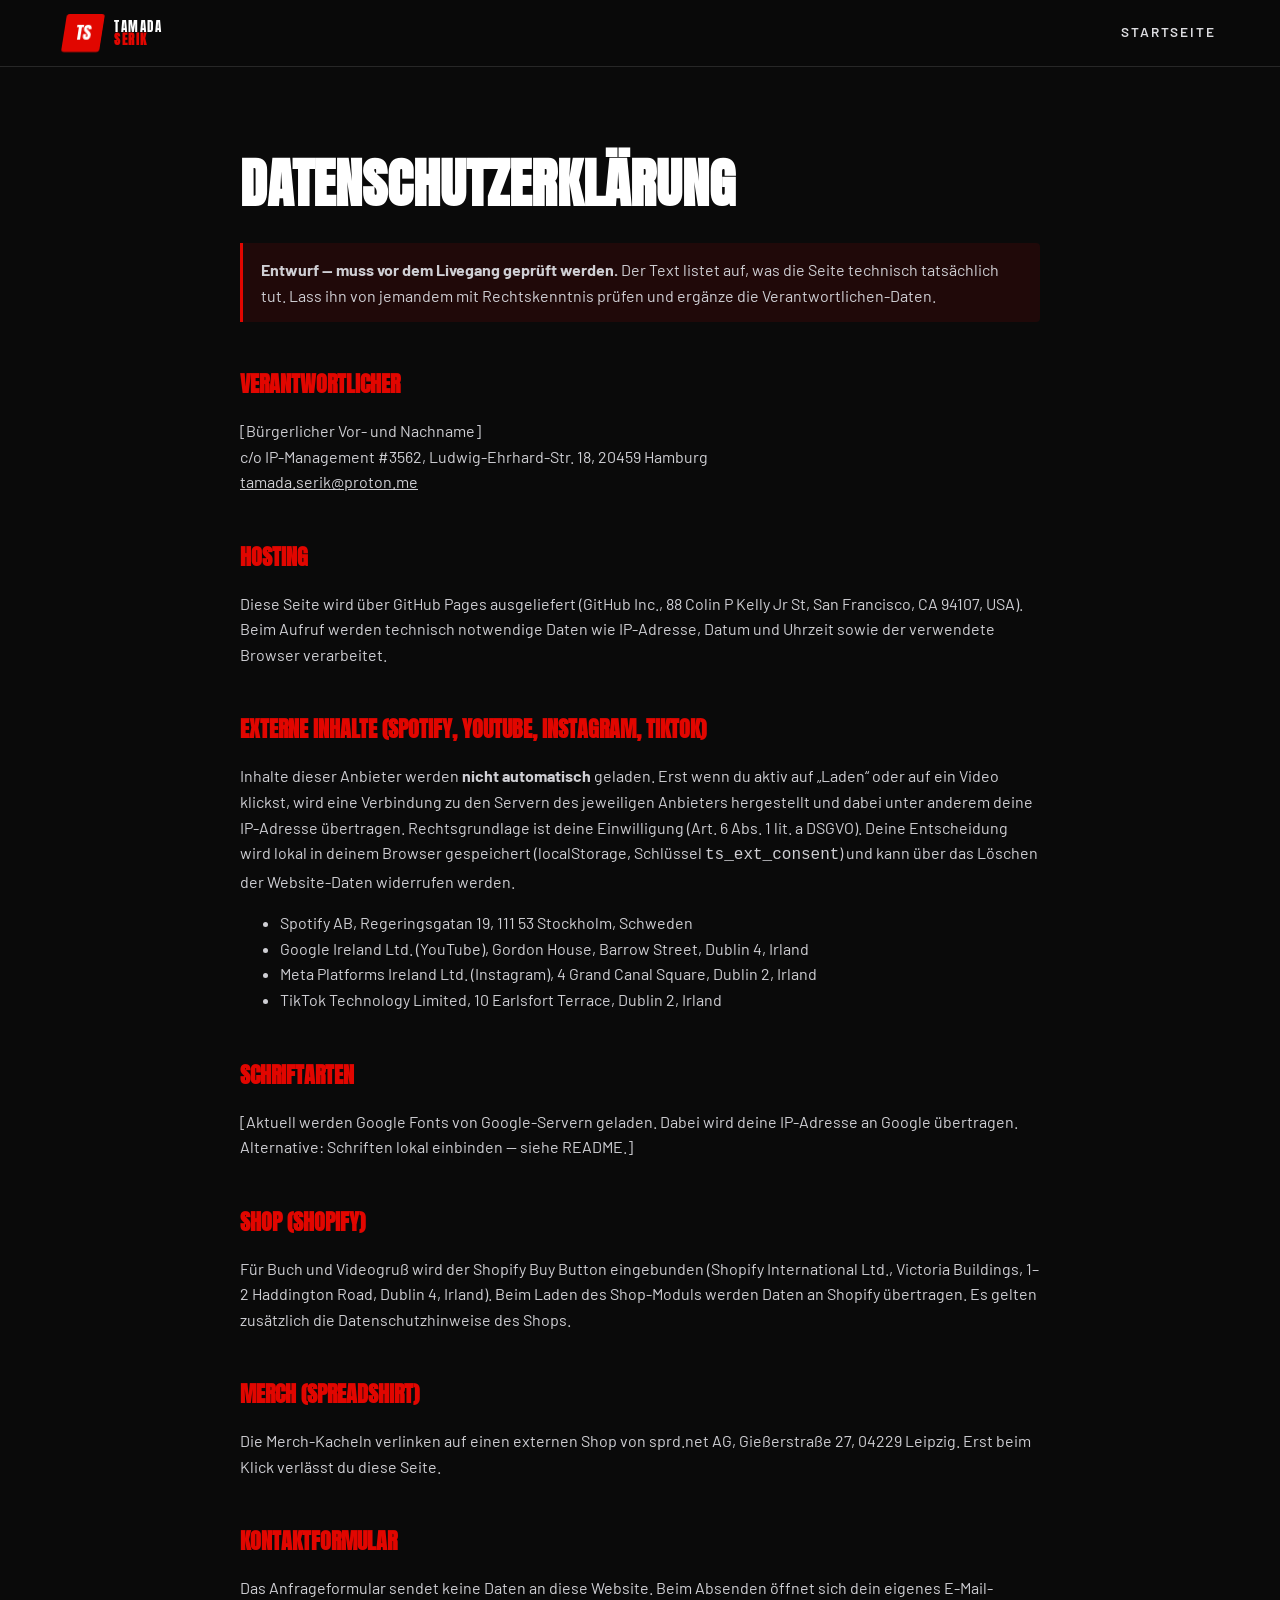
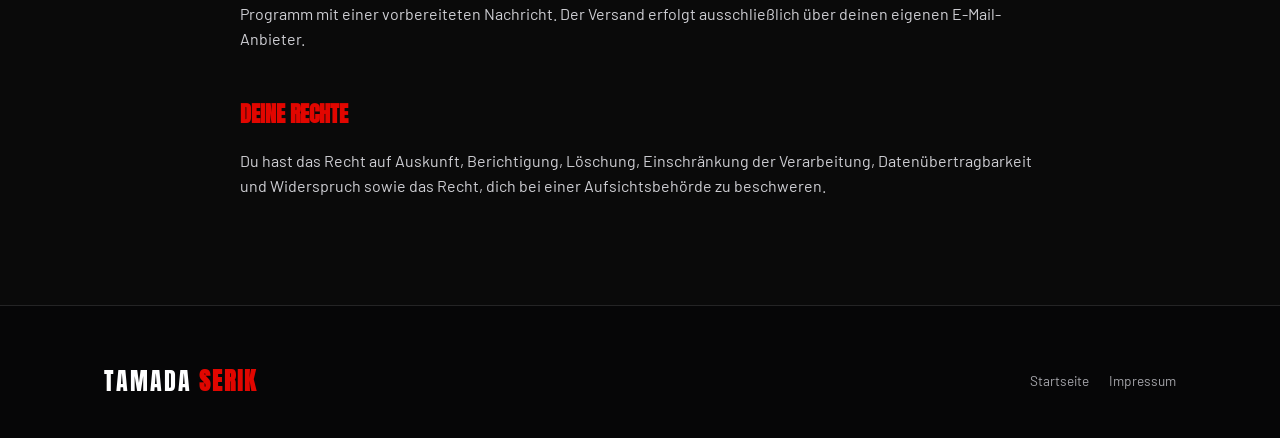
<file: datenschutz.html>
<!doctype html>
<html lang="de">
<head>
<meta charset="utf-8">
<meta name="viewport" content="width=device-width, initial-scale=1">
<title>Datenschutz — TAMADA SERIK</title>
<meta name="robots" content="noindex">
<link rel="icon" href="assets/img/favicon.svg" type="image/svg+xml">
<link rel="preconnect" href="https://fonts.googleapis.com">
<link rel="preconnect" href="https://fonts.gstatic.com" crossorigin>
<link href="https://fonts.googleapis.com/css2?family=Anton&family=Barlow:wght@400;500;600;700&display=swap" rel="stylesheet">
<link rel="stylesheet" href="assets/css/style.css">
</head>
<body>
<header class="nav is-stuck">
  <a class="nav__logo" href="index.html">
    <span class="nav__logo-mark">TS</span>
    <span class="nav__logo-txt">TAMADA<br><b>SERIK</b></span>
  </a>
  <nav class="nav__links"><a href="index.html">Startseite</a></nav>
</header>

<main class="wrap legal">
  <h1>Datenschutzerklärung</h1>

  <p class="todo"><b>Entwurf — muss vor dem Livegang geprüft werden.</b> Der Text listet auf,
  was die Seite technisch tatsächlich tut. Lass ihn von jemandem mit Rechtskenntnis prüfen
  und ergänze die Verantwortlichen-Daten.</p>

  <h2>Verantwortlicher</h2>
  <p>
    [Bürgerlicher Vor- und Nachname]<br>
    c/o IP-Management #3562, Ludwig-Ehrhard-Str. 18, 20459 Hamburg<br>
    <a href="mailto:tamada.serik@proton.me">tamada.serik@proton.me</a>
  </p>

  <h2>Hosting</h2>
  <p>Diese Seite wird über GitHub Pages ausgeliefert (GitHub Inc., 88 Colin P Kelly Jr St,
  San Francisco, CA 94107, USA). Beim Aufruf werden technisch notwendige Daten wie
  IP-Adresse, Datum und Uhrzeit sowie der verwendete Browser verarbeitet.</p>

  <h2>Externe Inhalte (Spotify, YouTube, Instagram, TikTok)</h2>
  <p>Inhalte dieser Anbieter werden <b>nicht automatisch</b> geladen. Erst wenn du aktiv auf
  „Laden“ oder auf ein Video klickst, wird eine Verbindung zu den Servern des jeweiligen
  Anbieters hergestellt und dabei unter anderem deine IP-Adresse übertragen. Rechtsgrundlage
  ist deine Einwilligung (Art. 6 Abs. 1 lit. a DSGVO). Deine Entscheidung wird lokal in deinem
  Browser gespeichert (localStorage, Schlüssel <code>ts_ext_consent</code>) und kann über das
  Löschen der Website-Daten widerrufen werden.</p>
  <ul>
    <li>Spotify AB, Regeringsgatan 19, 111 53 Stockholm, Schweden</li>
    <li>Google Ireland Ltd. (YouTube), Gordon House, Barrow Street, Dublin 4, Irland</li>
    <li>Meta Platforms Ireland Ltd. (Instagram), 4 Grand Canal Square, Dublin 2, Irland</li>
    <li>TikTok Technology Limited, 10 Earlsfort Terrace, Dublin 2, Irland</li>
  </ul>

  <h2>Schriftarten</h2>
  <p>[Aktuell werden Google Fonts von Google-Servern geladen. Dabei wird deine IP-Adresse an
  Google übertragen. Alternative: Schriften lokal einbinden — siehe README.]</p>

  <h2>Shop (Shopify)</h2>
  <p>Für Buch und Videogruß wird der Shopify Buy Button eingebunden (Shopify International
  Ltd., Victoria Buildings, 1–2 Haddington Road, Dublin 4, Irland). Beim Laden des Shop-Moduls
  werden Daten an Shopify übertragen. Es gelten zusätzlich die Datenschutzhinweise des Shops.</p>

  <h2>Merch (Spreadshirt)</h2>
  <p>Die Merch-Kacheln verlinken auf einen externen Shop von sprd.net AG, Gießerstraße 27,
  04229 Leipzig. Erst beim Klick verlässt du diese Seite.</p>

  <h2>Kontaktformular</h2>
  <p>Das Anfrageformular sendet keine Daten an diese Website. Beim Absenden öffnet sich dein
  eigenes E-Mail-Programm mit einer vorbereiteten Nachricht. Der Versand erfolgt ausschließlich
  über deinen eigenen E-Mail-Anbieter.</p>

  <h2>Deine Rechte</h2>
  <p>Du hast das Recht auf Auskunft, Berichtigung, Löschung, Einschränkung der Verarbeitung,
  Datenübertragbarkeit und Widerspruch sowie das Recht, dich bei einer Aufsichtsbehörde zu
  beschweren.</p>
</main>

<footer class="footer">
  <div class="wrap footer__inner">
    <p class="footer__logo">TAMADA <b>SERIK</b></p>
    <nav class="footer__legal">
      <a href="index.html">Startseite</a>
      <a href="impressum.html">Impressum</a>
    </nav>
  </div>
</footer>
</body>
</html>
</file>
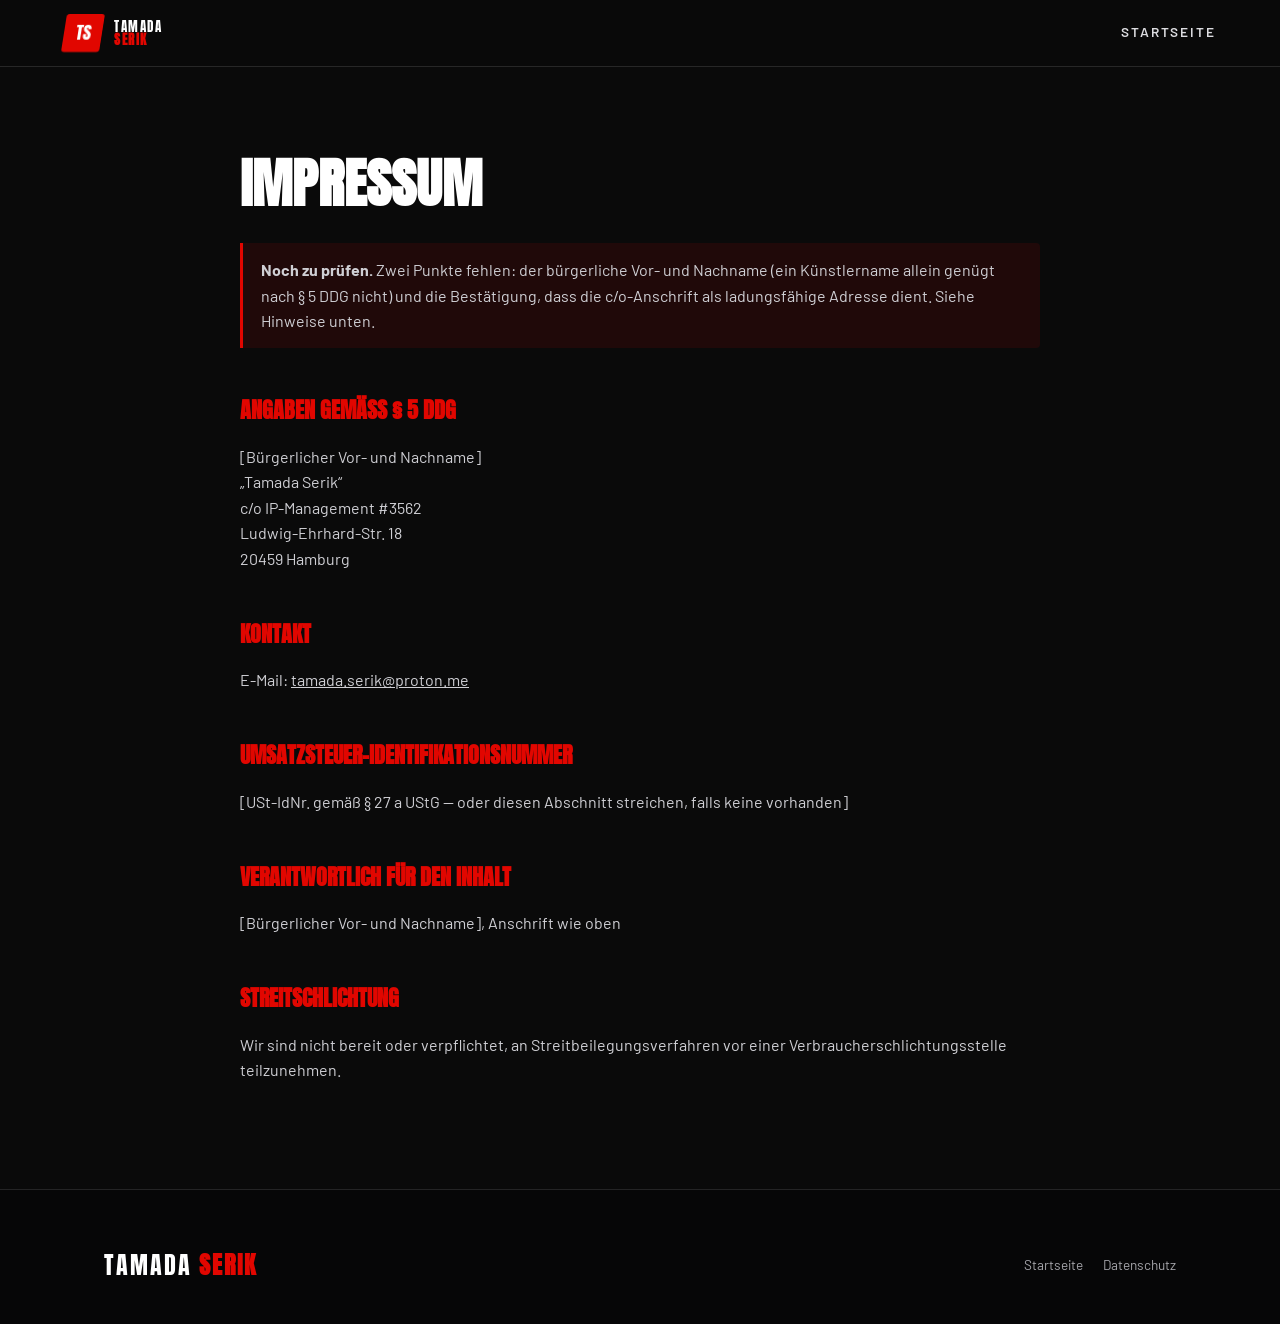
<file: impressum.html>
<!doctype html>
<html lang="de">
<head>
<meta charset="utf-8">
<meta name="viewport" content="width=device-width, initial-scale=1">
<title>Impressum — TAMADA SERIK</title>
<meta name="robots" content="noindex">
<link rel="icon" href="assets/img/favicon.svg" type="image/svg+xml">
<link rel="preconnect" href="https://fonts.googleapis.com">
<link rel="preconnect" href="https://fonts.gstatic.com" crossorigin>
<link href="https://fonts.googleapis.com/css2?family=Anton&family=Barlow:wght@400;500;600;700&display=swap" rel="stylesheet">
<link rel="stylesheet" href="assets/css/style.css">
</head>
<body>
<header class="nav is-stuck">
  <a class="nav__logo" href="index.html">
    <span class="nav__logo-mark">TS</span>
    <span class="nav__logo-txt">TAMADA<br><b>SERIK</b></span>
  </a>
  <nav class="nav__links"><a href="index.html">Startseite</a></nav>
</header>

<main class="wrap legal">
  <h1>Impressum</h1>

  <p class="todo"><b>Noch zu prüfen.</b> Zwei Punkte fehlen: der bürgerliche Vor- und
  Nachname (ein Künstlername allein genügt nach § 5 DDG nicht) und die Bestätigung, dass
  die c/o-Anschrift als ladungsfähige Adresse dient. Siehe Hinweise unten.</p>

  <h2>Angaben gemäß § 5 DDG</h2>
  <p>
    [Bürgerlicher Vor- und Nachname]<br>
    &bdquo;Tamada Serik&ldquo;<br>
    c/o IP-Management #3562<br>
    Ludwig-Ehrhard-Str. 18<br>
    20459 Hamburg
  </p>

  <h2>Kontakt</h2>
  <p>
    E-Mail: <a href="mailto:tamada.serik@proton.me">tamada.serik@proton.me</a>
  </p>

  <h2>Umsatzsteuer-Identifikationsnummer</h2>
  <p>[USt-IdNr. gemäß § 27 a UStG — oder diesen Abschnitt streichen, falls keine vorhanden]</p>

  <h2>Verantwortlich für den Inhalt</h2>
  <p>[Bürgerlicher Vor- und Nachname], Anschrift wie oben</p>

  <h2>Streitschlichtung</h2>
  <p>Wir sind nicht bereit oder verpflichtet, an Streitbeilegungsverfahren vor einer
  Verbraucherschlichtungsstelle teilzunehmen.</p>
</main>

<footer class="footer">
  <div class="wrap footer__inner">
    <p class="footer__logo">TAMADA <b>SERIK</b></p>
    <nav class="footer__legal">
      <a href="index.html">Startseite</a>
      <a href="datenschutz.html">Datenschutz</a>
    </nav>
  </div>
</footer>
</body>
</html>
</file>
<file: assets/css/style.css>
/* ============================================================
   TAMADA SERIK — Stylesheet
   Schwarz / Rot / Weiß. Dunkel, laut, hochwertig.
   ============================================================ */

:root{
  --black:#0a0a0a;
  --black-2:#111112;
  --black-3:#17171a;
  --red:#e10600;
  --red-hot:#ff1a10;
  --white:#ffffff;
  --grey:#a5a5aa;
  --line:rgba(255,255,255,.12);

  --wrap:1200px;
  --pad:clamp(20px,5vw,64px);
  --sec-y:clamp(72px,11vw,150px);
  --radius:4px;

  --font-display:"Anton","Arial Narrow",Impact,sans-serif;
  --font-body:"Barlow","Helvetica Neue",Arial,sans-serif;
}

*,*::before,*::after{box-sizing:border-box}

html{scroll-behavior:smooth;scroll-padding-top:84px}
@media (prefers-reduced-motion:reduce){html{scroll-behavior:auto}}

body{
  margin:0;
  background:var(--black);
  color:var(--white);
  font-family:var(--font-body);
  font-size:clamp(16px,1.05vw,18px);
  line-height:1.6;
  -webkit-font-smoothing:antialiased;
  overflow-x:hidden;
}

img{max-width:100%;display:block}
a{color:inherit}
.svg-defs{position:absolute;width:0;height:0;pointer-events:none}

.skip{position:fixed;left:16px;top:-120px;background:var(--red);color:#fff;padding:12px 20px;z-index:999;text-decoration:none;transition:top .2s}
.skip:focus{top:16px}

:focus-visible{outline:3px solid var(--red-hot);outline-offset:3px}

.wrap{max-width:var(--wrap);margin:0 auto;padding-inline:var(--pad);width:100%}

/* ---------- Display-Überschriften mit Pinselstrich ---------- */
.display{
  font-family:var(--font-display);
  font-weight:400;
  line-height:.86;
  letter-spacing:.005em;
  text-transform:uppercase;
  margin:0;
  position:relative;
  display:inline-block;
  padding:.22em .5em .3em;
}
.display .line{
  display:block;
  transform:skewX(-9deg);
  transform-origin:left bottom;
  position:relative;
  z-index:1;
}
.display .line--white{color:#f2f2f2;text-shadow:0 3px 0 rgba(0,0,0,.55)}
.display .line--red{color:var(--red);text-shadow:0 3px 0 rgba(0,0,0,.55)}

.display{font-size:clamp(2.9rem,9.5vw,7.4rem)}
.display--md{font-size:clamp(2.3rem,6.2vw,5rem)}
.display--sm{font-size:clamp(1.7rem,3.6vw,2.7rem)}

/* Der schwarze Pinselstrich hinter dem Text */
.brush::before{
  content:"";
  position:absolute;
  inset:0 -2% 4% -4%;
  background:#08080a;
  filter:url(#roughen);
  z-index:0;
  border-radius:2px;
}
.display--sm.brush::before{filter:url(#roughen-sm)}
@supports not (filter:url(#roughen)){
  .brush::before{filter:none;transform:skewX(-4deg)}
}

.kicker{
  font-family:var(--font-body);
  font-weight:700;
  font-size:.8rem;
  letter-spacing:.28em;
  text-transform:uppercase;
  color:var(--red);
  margin:0 0 18px;
}
.lead{font-size:clamp(1.05rem,1.5vw,1.3rem);color:#d8d8dc;max-width:58ch;margin:22px 0 0}
.sec__sub{color:var(--grey);margin:18px 0 0;max-width:60ch}

/* ---------- Buttons ---------- */
.btn{
  display:inline-flex;align-items:center;justify-content:center;gap:.6em;
  font-family:var(--font-display);
  font-size:clamp(.95rem,1.1vw,1.1rem);
  letter-spacing:.06em;
  text-transform:uppercase;
  text-decoration:none;
  padding:.85em 1.6em;
  border:2px solid transparent;
  border-radius:var(--radius);
  cursor:pointer;
  transition:transform .15s ease,background .2s ease,color .2s ease,border-color .2s ease;
  transform:skewX(-9deg);
}
.btn--red{background:var(--red);color:#fff}
.btn--red:hover{background:var(--red-hot);transform:skewX(-9deg) translateY(-2px)}
.btn--ghost{background:transparent;color:#fff;border-color:rgba(255,255,255,.35)}
.btn--ghost:hover{border-color:var(--red);color:var(--red);transform:skewX(-9deg) translateY(-2px)}
.btn--lg{padding:1em 2.1em;font-size:clamp(1rem,1.4vw,1.3rem)}
@media (prefers-reduced-motion:reduce){.btn:hover{transform:skewX(-9deg)}}

/* ---------- Platzhalter für Bilder ---------- */
[data-ph]{
  position:relative;
  background:
    repeating-linear-gradient(135deg,#141416 0 14px,#0e0e10 14px 28px);
  overflow:hidden;
}
[data-ph]::after{
  content:attr(data-ph);
  position:absolute;inset:0;
  display:flex;align-items:center;justify-content:center;
  text-align:center;padding:24px;
  font-family:var(--font-body);font-weight:700;
  font-size:.75rem;letter-spacing:.2em;text-transform:uppercase;
  color:rgba(255,255,255,.28);
  border:1px dashed rgba(225,6,0,.35);
}
.has-img::after{display:none}

/* ---------- Navigation ---------- */
.nav{
  position:fixed;top:0;left:0;right:0;z-index:100;
  display:flex;align-items:center;gap:24px;
  padding:14px var(--pad);
  background:rgba(10,10,10,0);
  border-bottom:1px solid transparent;
  transition:background .3s ease,border-color .3s ease,backdrop-filter .3s ease;
}
.nav.is-stuck{background:rgba(10,10,10,.92);backdrop-filter:blur(12px);border-bottom-color:var(--line)}
.nav__logo{display:flex;align-items:center;gap:12px;text-decoration:none;margin-right:auto}
.nav__logo-mark{
  font-family:var(--font-display);font-size:1.1rem;
  background:var(--red);color:#fff;
  width:38px;height:38px;display:grid;place-items:center;
  transform:skewX(-9deg);border-radius:3px;
}
.nav__logo-txt{font-family:var(--font-display);font-size:.82rem;line-height:1;letter-spacing:.12em}
.nav__logo-txt b{color:var(--red)}
.nav__links{display:flex;gap:26px}
.nav__links a{
  text-decoration:none;font-weight:600;font-size:.85rem;
  letter-spacing:.14em;text-transform:uppercase;color:#dcdce0;
  padding:6px 0;border-bottom:2px solid transparent;
}
.nav__links a:hover{color:#fff;border-bottom-color:var(--red)}
.nav__cta{padding:.6em 1.2em;font-size:.9rem}
.nav__burger{display:none;background:none;border:0;padding:10px;cursor:pointer}
.nav__burger span{display:block;width:26px;height:2px;background:#fff;margin:5px 0;transition:.25s}
.nav__burger[aria-expanded="true"] span:nth-child(1){transform:translateY(7px) rotate(45deg)}
.nav__burger[aria-expanded="true"] span:nth-child(2){opacity:0}
.nav__burger[aria-expanded="true"] span:nth-child(3){transform:translateY(-7px) rotate(-45deg)}

.nav-mobile{
  position:fixed;inset:66px 0 auto 0;z-index:99;
  background:rgba(10,10,10,.98);backdrop-filter:blur(14px);
  border-bottom:1px solid var(--line);
  display:flex;flex-direction:column;gap:4px;padding:18px var(--pad) 28px;
}
.nav-mobile a{
  text-decoration:none;font-family:var(--font-display);font-size:1.5rem;
  letter-spacing:.06em;text-transform:uppercase;padding:10px 0;
  border-bottom:1px solid var(--line);
}
.nav-mobile .btn{margin-top:16px;border-bottom:0;align-self:flex-start}

@media (max-width:900px){
  .nav__links,.nav__cta{display:none}
  .nav__burger{display:block}
}
@media (min-width:901px){.nav-mobile{display:none!important}}

/* ---------- HERO ---------- */
.hero{position:relative;min-height:100svh;display:flex;align-items:center;isolation:isolate}
.hero__media{position:absolute;inset:0;z-index:-2;background-size:cover;background-position:center}
.hero__scrim{
  position:absolute;inset:0;z-index:-1;
  background:
    linear-gradient(to right,rgba(8,8,10,.94) 0%,rgba(8,8,10,.72) 45%,rgba(8,8,10,.35) 100%),
    linear-gradient(to top,var(--black) 2%,rgba(10,10,10,0) 45%);
}
.hero__inner{max-width:var(--wrap);margin:0 auto;padding:120px var(--pad) 130px;width:100%}
.hero__cta{display:flex;flex-wrap:wrap;gap:14px;margin-top:36px}

/* Lauftext unten */
.ticker{
  position:absolute;bottom:0;left:0;right:0;
  background:var(--red);overflow:hidden;
  padding:9px 0;border-top:2px solid #000;
}
.ticker__track{display:flex;width:max-content;animation:marquee 34s linear infinite}
.ticker span{
  font-family:var(--font-display);font-size:.95rem;letter-spacing:.18em;
  padding-right:2rem;white-space:nowrap;color:#0a0a0a;
}
@keyframes marquee{from{transform:translateX(0)}to{transform:translateX(-50%)}}
@media (prefers-reduced-motion:reduce){.ticker__track{animation:none}}

/* ---------- Sektionen ---------- */
.sec{padding:var(--sec-y) 0;position:relative}
.sec__head{margin-bottom:clamp(36px,5vw,64px)}
.sec__foot{margin-top:34px;display:flex;gap:14px;flex-wrap:wrap}
.sec--person{background:var(--black-2)}
.sec--videos{background:var(--black-2)}
.sec--shop{background:var(--black-2)}

.grid-2{display:grid;grid-template-columns:1fr 1fr;gap:clamp(32px,5vw,72px);align-items:center}
.grid-2>*{min-width:0}
@media (max-width:860px){.grid-2{grid-template-columns:1fr}}

/* ---------- Person ---------- */
.person__img{aspect-ratio:4/5;border-radius:var(--radius)}
.person__txt p{color:#d0d0d6;margin:24px 0 0}
.facts{list-style:none;display:flex;gap:30px;flex-wrap:wrap;padding:0;margin:32px 0}
.facts li{display:flex;flex-direction:column}
.facts b{font-family:var(--font-display);font-size:2.4rem;color:var(--red);line-height:1}
.facts span{font-size:.8rem;letter-spacing:.16em;text-transform:uppercase;color:var(--grey);margin-top:6px}

/* ---------- Spotify ---------- */
.spotify{border:1px solid var(--line);border-radius:12px;overflow:hidden;background:var(--black-3)}
.spotify iframe{display:block;width:100%;border:0}

/* Facade: externe Inhalte erst nach Klick laden (DSGVO) */
.facade{
  position:relative;display:flex;flex-direction:column;align-items:center;justify-content:center;
  gap:16px;text-align:center;padding:48px 24px;min-height:220px;
  background:repeating-linear-gradient(135deg,#141416 0 14px,#0e0e10 14px 28px);
}
.facade__title{font-family:var(--font-display);font-size:1.4rem;letter-spacing:.05em;text-transform:uppercase}
.facade__note{color:var(--grey);font-size:.85rem;max-width:46ch;margin:0}

/* ---------- YouTube ---------- */
.yt-grid{display:grid;grid-template-columns:repeat(auto-fit,minmax(min(100%,420px),1fr));gap:22px}
.yt{
  position:relative;aspect-ratio:16/9;border-radius:var(--radius);overflow:hidden;
  border:1px solid var(--line);cursor:pointer;background:#0e0e10;
}
.yt img{width:100%;height:100%;object-fit:cover;transition:transform .5s ease,opacity .3s}
.yt:hover img{transform:scale(1.05);opacity:.7}
.yt iframe{position:absolute;inset:0;width:100%;height:100%;border:0}
.yt__play{
  position:absolute;inset:0;display:grid;place-items:center;
  background:linear-gradient(to top,rgba(0,0,0,.78),rgba(0,0,0,.1));
  border:0;width:100%;cursor:pointer;color:#fff;
  transition:background .25s ease;
}
.yt:hover .yt__play{background:linear-gradient(to top,rgba(0,0,0,.85),rgba(0,0,0,.25))}
.yt__play::before{
  content:"";
  width:72px;height:72px;border-radius:50%;
  background:var(--red);
  box-shadow:0 12px 44px rgba(225,6,0,.5);
  transition:transform .25s ease;
}
.yt:hover .yt__play::before{transform:scale(1.1)}
.yt__play::after{
  content:"";position:absolute;
  border-left:22px solid #fff;
  border-top:13px solid transparent;
  border-bottom:13px solid transparent;
  margin-left:7px;
}
.yt__title{
  position:absolute;left:0;right:0;bottom:0;padding:16px 18px;
  font-family:var(--font-display);font-size:1.15rem;letter-spacing:.03em;
  text-transform:uppercase;text-align:left;pointer-events:none;
}

/* ---------- Reels ---------- */
.reels{display:grid;grid-template-columns:repeat(auto-fit,minmax(230px,1fr));gap:20px}
.reel{
  position:relative;aspect-ratio:9/16;border-radius:var(--radius);overflow:hidden;
  border:1px solid var(--line);cursor:pointer;padding:0;background:#0e0e10;
  display:block;width:100%;text-align:left;color:inherit;
}
.reel img{width:100%;height:100%;object-fit:cover;transition:transform .5s ease}
.reel:hover img{transform:scale(1.06)}
.reel__overlay{
  position:absolute;inset:0;
  background:linear-gradient(to top,rgba(0,0,0,.85) 8%,rgba(0,0,0,0) 55%);
  display:flex;flex-direction:column;justify-content:flex-end;padding:16px;gap:6px;
}
.reel__badge{
  position:absolute;top:12px;left:12px;
  background:var(--red);color:#fff;font-weight:700;font-size:.65rem;
  letter-spacing:.16em;text-transform:uppercase;padding:5px 10px;border-radius:3px;
  transform:skewX(-9deg);
}
.reel__cap{font-weight:600;font-size:.95rem;line-height:1.3}
.reel__views{font-size:.78rem;color:var(--grey);letter-spacing:.08em}

/* ---------- Shop ---------- */
.shop-grid{display:grid;grid-template-columns:repeat(auto-fit,minmax(300px,1fr));gap:26px}
.pcard{
  border:1px solid var(--line);border-radius:6px;overflow:hidden;background:var(--black-3);
  display:flex;flex-direction:column;transition:border-color .25s ease,transform .25s ease;
}
.pcard:hover{border-color:rgba(225,6,0,.6);transform:translateY(-4px)}
.pcard__img{
  aspect-ratio:4/3;position:relative;
  background-position:center;background-repeat:no-repeat;background-size:cover;
}
/* Produktfotos haben oft hellen Hintergrund — die Unterkante weich
   in die Karte überblenden, damit kein harter Block entsteht. */
.pcard__img.has-img::before{
  content:"";position:absolute;left:0;right:0;bottom:0;height:34%;
  background:linear-gradient(to top,var(--black-3),rgba(23,23,26,0));
  pointer-events:none;
}
.pcard__img--contain{background-size:contain;background-color:#0d0d10}
.pcard__price{
  font-family:var(--font-display);font-size:1.5rem;color:var(--red);
  margin:0;letter-spacing:.02em;
}
.pcard__body{padding:26px;display:flex;flex-direction:column;gap:10px;flex:1}
.pcard__tag{margin:0;font-size:.7rem;letter-spacing:.24em;text-transform:uppercase;color:var(--red);font-weight:700}
.pcard h3{font-family:var(--font-display);font-size:1.8rem;margin:0;text-transform:uppercase;letter-spacing:.02em}
.pcard__desc{margin:0;color:var(--grey);font-size:.95rem;flex:1}
.buybtn{margin-top:12px}

.merch{margin-top:clamp(56px,7vw,90px);border-top:1px solid var(--line);padding-top:clamp(40px,5vw,64px)}
.merch__head{margin-bottom:34px}
.merch__grid{display:grid;grid-template-columns:repeat(auto-fit,minmax(200px,1fr));gap:20px}
.merch-cta{
  display:flex;flex-wrap:wrap;align-items:center;justify-content:space-between;gap:24px;
  border:1px solid var(--line);border-radius:6px;background:var(--black-3);
  padding:clamp(24px,3vw,40px);
}
.merch-cta__txt{max-width:46ch}
.merch-cta__txt h4{font-family:var(--font-display);font-size:clamp(1.4rem,2.4vw,2rem);
  margin:0 0 8px;text-transform:uppercase;letter-spacing:.02em}
.merch-cta__txt p{margin:0;color:var(--grey)}
.mcard{
  border:1px solid var(--line);border-radius:6px;overflow:hidden;background:var(--black-3);
  text-decoration:none;transition:border-color .25s,transform .25s;
}
.mcard:hover{border-color:rgba(225,6,0,.6);transform:translateY(-4px)}
.mcard__img{aspect-ratio:1}
.mcard__body{padding:16px 18px}
.mcard__body h4{font-family:var(--font-display);font-size:1.15rem;margin:0;text-transform:uppercase}
.mcard__body p{margin:4px 0 0;color:var(--red);font-weight:700;font-size:.95rem}

/* ---------- Hochzeit ---------- */
.sec--hochzeit{isolation:isolate;text-align:center;padding-block:clamp(90px,13vw,180px)}
.hochzeit__bg{position:absolute;inset:0;z-index:-2;background-size:cover;background-position:center}
.sec--hochzeit::before{
  content:"";position:absolute;inset:0;z-index:-1;
  background:linear-gradient(to bottom,rgba(8,8,10,.92),rgba(8,8,10,.78));
}
.hochzeit__inner{display:flex;flex-direction:column;align-items:center;gap:8px}
.hochzeit__inner .lead{text-align:center}
.pills{list-style:none;display:flex;flex-wrap:wrap;gap:10px;justify-content:center;padding:0;margin:30px 0 34px}
.pills li{
  border:1px solid rgba(255,255,255,.28);border-radius:100px;
  padding:8px 18px;font-size:.85rem;letter-spacing:.1em;text-transform:uppercase;font-weight:600;
}

/* ---------- Formular ---------- */
.form{display:flex;flex-direction:column;gap:16px;background:var(--black-2);
  border:1px solid var(--line);border-radius:8px;padding:clamp(24px,3vw,36px)}
.form label{display:flex;flex-direction:column;gap:7px;font-size:.78rem;
  letter-spacing:.16em;text-transform:uppercase;font-weight:700;color:var(--grey)}
.form input,.form select,.form textarea{
  font-family:var(--font-body);font-size:1rem;color:#fff;
  background:#0b0b0d;border:1px solid var(--line);border-radius:4px;padding:12px 14px;
  letter-spacing:normal;text-transform:none;
  width:100%;min-width:0;
}
.form input:focus,.form select:focus,.form textarea:focus{border-color:var(--red);outline:none}
.form__row{display:grid;grid-template-columns:1fr 1fr;gap:16px}
@media (max-width:520px){.form__row{grid-template-columns:1fr}}
.form .btn{align-self:flex-start;margin-top:6px}
.form__note{margin:0;font-size:.78rem;color:var(--grey)}

.direct{display:flex;flex-direction:column;gap:12px;margin-top:30px}
.direct a{
  display:inline-flex;align-items:center;gap:10px;text-decoration:none;
  font-weight:600;color:#e6e6ea;border-bottom:1px solid var(--line);padding-bottom:10px;
}
.direct a:hover{color:var(--red)}

/* ---------- Footer ---------- */
.footer{background:#060607;border-top:1px solid var(--line);padding:56px 0 40px}
.footer__inner{display:flex;flex-wrap:wrap;gap:28px;justify-content:space-between;align-items:center}
.footer__logo{font-family:var(--font-display);font-size:1.5rem;letter-spacing:.08em;margin:0}
.footer__logo b{color:var(--red)}
.footer__claim{margin:4px 0 0;color:var(--grey);font-size:.9rem}
.footer__social{display:flex;gap:18px}
.footer__social a{
  text-decoration:none;font-weight:700;font-size:.78rem;letter-spacing:.16em;
  text-transform:uppercase;color:#cfcfd4;
}
.footer__social a:hover{color:var(--red)}
.footer__legal{display:flex;gap:20px}
.footer__legal a{color:var(--grey);font-size:.85rem;text-decoration:none}
.footer__legal a:hover{color:#fff}

/* ---------- Lightbox ---------- */
.lightbox[hidden],.nav-mobile[hidden]{display:none!important}

.lightbox{
  position:fixed;inset:0;z-index:200;
  background:rgba(4,4,5,.94);backdrop-filter:blur(8px);
  display:flex;align-items:center;justify-content:center;padding:24px;
}
.lightbox__frame{width:min(420px,100%);aspect-ratio:9/16;max-height:88vh;background:#000;border-radius:8px;overflow:hidden}
.lightbox__frame iframe{width:100%;height:100%;border:0}
.lightbox__close{
  position:absolute;top:18px;right:22px;background:none;border:0;
  color:#fff;font-size:2.6rem;line-height:1;cursor:pointer;
}
body.no-scroll{overflow:hidden}

/* ---------- Rechtstexte ---------- */
.legal{padding:140px 0 90px;max-width:800px}
.legal h1{font-family:var(--font-display);font-size:clamp(2.2rem,5vw,3.4rem);text-transform:uppercase;margin:0 0 8px}
.legal h2{font-family:var(--font-display);font-size:1.4rem;text-transform:uppercase;margin:44px 0 10px;color:var(--red)}
.legal p,.legal li{color:#cfcfd4}
.legal .todo{background:rgba(225,6,0,.1);border-left:3px solid var(--red);padding:14px 18px;border-radius:0 4px 4px 0}

/* ---------- Scroll-Reveal ---------- */
.reveal{opacity:0;transform:translateY(28px);transition:opacity .7s ease,transform .7s ease}
.reveal.is-in{opacity:1;transform:none}
@media (prefers-reduced-motion:reduce){.reveal{opacity:1;transform:none;transition:none}}
</file>
